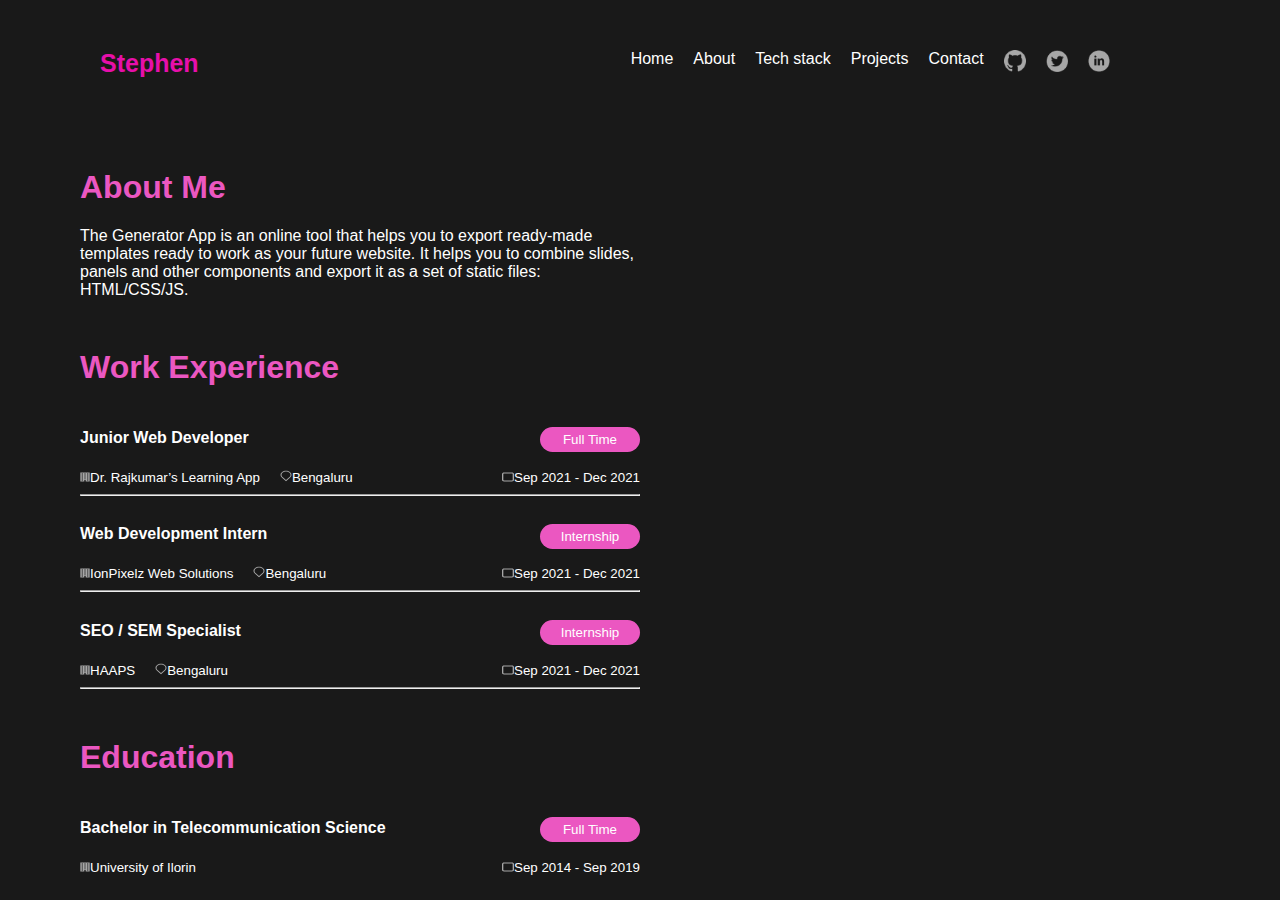
<file: about.html>
<!DOCTYPE html>
<html lang="en">

<head>
    <meta charset="UTF-8">
    <meta http-equiv="X-UA-Compatible" content="IE=edge">
    <meta name="viewport" content="width=device-width, initial-scale=1.0">
    <title>My Portfolio</title>
    <link rel="stylesheet" href="style.css">
</head>

<body>

    <header>
        <a href="#home">
            <h2>Stephen</h2>
        </a>

        <nav>
            <ul>
                <li><a href="index.html">Home</a></li>
                <li><a href="about.html">About</a></li>
                <li><a href="tech.html">Tech stack</a></li>
                <li><a href="project.html">Projects</a></li>
                <li><a href="contact.html">Contact</a></li>
                <li><a href="#contact"><img src="image/git.png" alt=""></a></li>
                <li><a href="#contact"><img src="image/Twitter.png" alt=""></a></li>
                <li><a href="#contact"><img src="image/in.png" alt=""></a></li>
            </ul>
        </nav>


    </header>

    <section class="about">

        <h1>About Me</h1>
        <p>The Generator App is an online tool that helps you to export ready-made templates ready to work as your
            future website. It helps you to combine slides, panels and other components and export it as a set of static
            files: HTML/CSS/JS.</p>


        <h1>Work Experience</h1>
        <div class="duration">
            <h4>Junior Web Developer</h4>
            <button>Full Time</button>
        </div>

        <div class="icon-container">
            <div class="icon-container-left">
                <a href=""><button><img src="image/link3.svg" alt=""><span>Dr. Rajkumar’s Learning
                            App</span></button></a>
                <a href=""><button><img src="image/link4.svg" alt=""><span>Bengaluru</span></button></a>
            </div>
            <div class="icon-container-right">
                <a href=""><button><img src="image/link5.svg" alt=""><span>Sep 2021 - Dec 2021</span></button></a>

            </div>
        </div>

        <hr>

        <div class="duration">
            <h4>Web Development Intern</h4>
            <button>Internship</button>
        </div>

        <div class="icon-container">
            <div class="icon-container-left">
                <a href=""><button><img src="image/link3.svg" alt=""><span>IonPixelz Web Solutions</span></button></a>
                <a href=""><button><img src="image/link4.svg" alt=""><span>Bengaluru</span></button></a>
            </div>
            <div class="icon-container-right">
                <a href=""><button><img src="image/link5.svg" alt=""><span>Sep 2021 - Dec 2021</span></button></a>

            </div>
        </div>

        <hr>

        <div class="duration">
            <h4>SEO / SEM Specialist</h4>
            <button>Internship</button>
        </div>

        <div class="icon-container">
            <div class="icon-container-left">
                <a href=""><button><img src="image/link3.svg" alt=""><span>HAAPS</span></button></a>
                <a href=""><button><img src="image/link4.svg" alt=""><span>Bengaluru</span></button></a>
            </div>
            <div class="icon-container-right">
                <a href=""><button><img src="image/link5.svg" alt=""><span>Sep 2021 - Dec 2021</span></button></a>

            </div>
        </div>

        <hr>


        <h1>Education</h1>

        <div class="duration">
            <h4>Bachelor in Telecommunication Science</h4>
            <button>Full Time</button>
        </div>


        <div class="icon-container">
            <div class="icon-container-left">
                <a href=""><button><img src="image/link3.svg" alt=""><span>University of Ilorin</span></button></a>

            </div>
            <div class="icon-container-right">
                <a href=""><button><img src="image/link5.svg" alt=""><span>Sep 2014 - Sep 2019</span></button></a>

            </div>
        </div>
    </section>
</body>

</html>
</file>
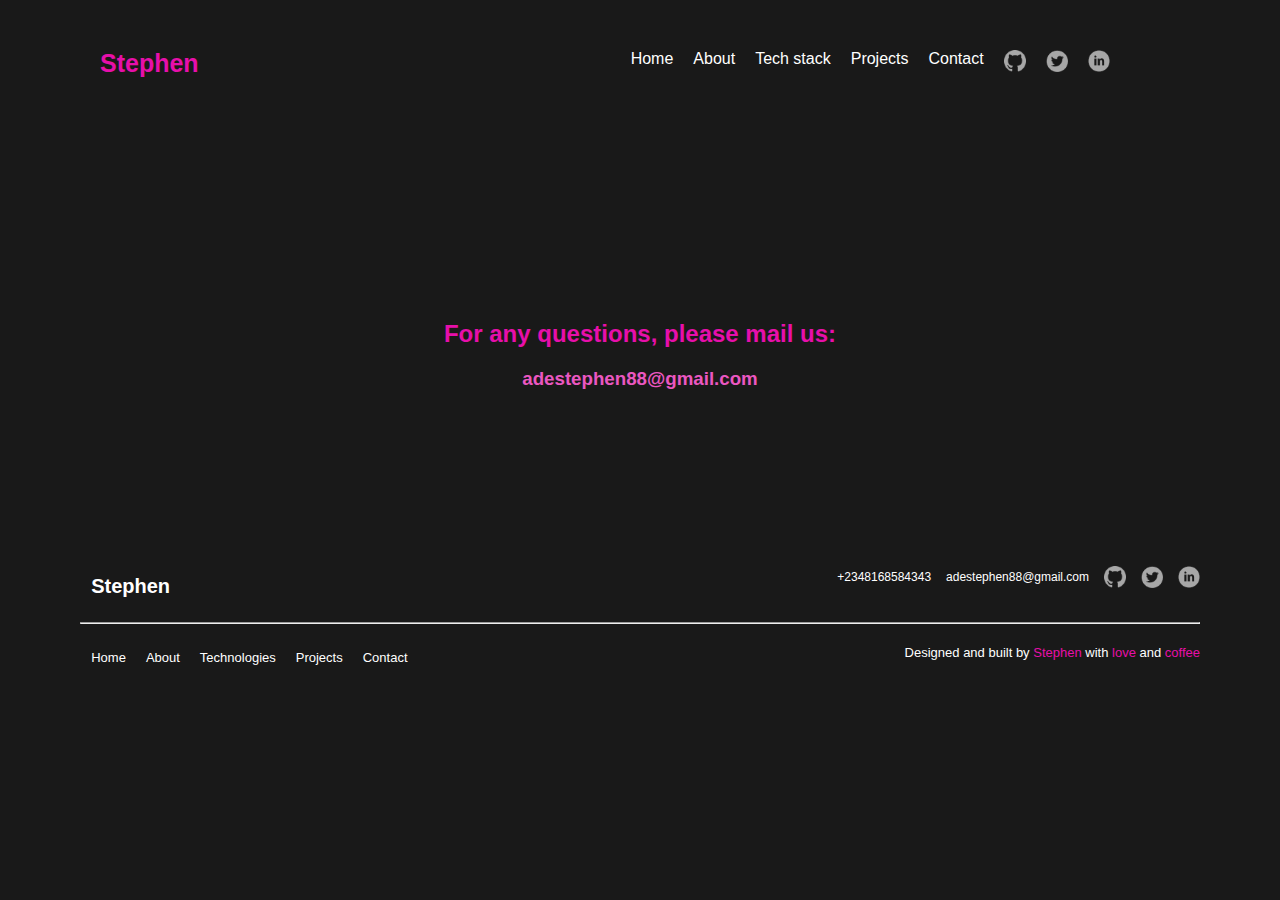
<file: contact.html>
<!DOCTYPE html>
<html lang="en">

<head>
    <meta charset="UTF-8">
    <meta http-equiv="X-UA-Compatible" content="IE=edge">
    <meta name="viewport" content="width=device-width, initial-scale=1.0">
    <title>My Portfolio</title>
    <link rel="stylesheet" href="style.css">
</head>

<body>
    <header>
        <a href="#home">
            <h2>Stephen</h2>
        </a>

        <nav>
            <ul>
                <li><a href="index.html">Home</a></li>
                <li><a href="about.html">About</a></li>
                <li><a href="tech.html">Tech stack</a></li>
                <li><a href="project.html">Projects</a></li>
                <li><a href="contact.html">Contact</a></li>
                <li><a href="#contact"><img src="image/git.png" alt=""></a></li>
                <li><a href="#contact"><img src="image/Twitter.png" alt=""></a></li>
                <li><a href="#contact"><img src="image/in.png" alt=""></a></li>
            </ul>
        </nav>


    </header>

    <div class="contact">
        <h2>For any questions, please mail us:</h2>
        <h3>adestephen88@gmail.com</h3>

    </div>

    <section class="end">
        <h2>Stephen</h2>

        <div class="contact-end">
            <p>+2348168584343</p>
            <p>adestephen88@gmail.com</p>

            <img src="image/git.png" alt="">
            <img src="image/Twitter.png" alt="">
            <img src="image/in.png" alt="">
        </div>
    </section>

    <hr>

    <footer>
        <ul>
            <li><a href="#home">Home</a></li>
            <li><a href="#about">About</a></li>
            <li><a href="#tech stack">Technologies</a></li>
            <li><a href="#projects">Projects</a></li>
            <li><a href="#contact">Contact</a></li>
        </ul>

        <p>Designed and built by <span>Stephen </span> with <span>love</span> and <span>coffee</span></p>
    </footer>
</body>

</html>
</file>
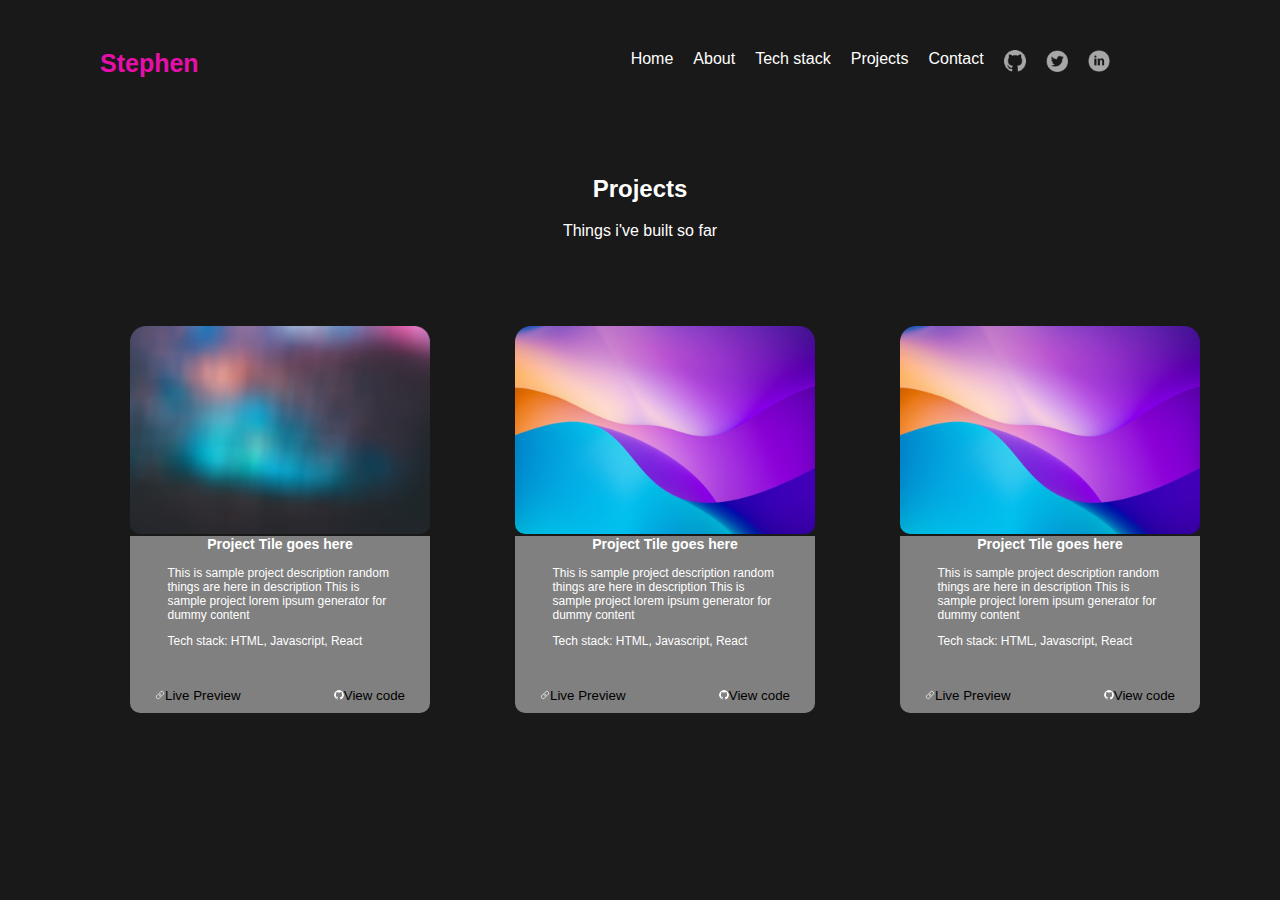
<file: project.html>
<!DOCTYPE html>
<html lang="en">

<head>
    <meta charset="UTF-8">
    <meta http-equiv="X-UA-Compatible" content="IE=edge">
    <meta name="viewport" content="width=device-width, initial-scale=1.0">
    <title>My Portfolio</title>
    <link rel="stylesheet" href="style.css">

</head>

<body>
    <header>
        <a href="#home">
            <h2>Stephen</h2>
        </a>

        <nav>
            <ul>
                <li><a href="index.html">Home</a></li>
                <li><a href="about.html">About</a></li>
                <li><a href="tech.html">Tech stack</a></li>
                <li><a href="project.html">Projects</a></li>
                <li><a href="contact.html">Contact</a></li>
                <li><a href="#contact"><img src="image/git.png" alt=""></a></li>
                <li><a href="#contact"><img src="image/Twitter.png" alt=""></a></li>
                <li><a href="#contact"><img src="image/in.png" alt=""></a></li>
            </ul>
        </nav>


    </header>

    <section class="project">

        <h2>Projects</h2>
        <p>Things i've built so far</p>

        <div class="row">
            <div class="project-col">
                <img src="image/Rec (1).png">
                <form>
                    <h3>Project Tile goes here</h3>

                    <div class="paragraph">
                        <p>This is sample project description random things are here in description This is
                            sample
                            project
                            lorem ipsum generator for dummy content</p>

                        <p>Tech stack: HTML, Javascript, React</p>
                    </div>
                    <div class="button-container">
                        <a href=""><button><img src="image/link.svg" alt=""><span>Live Preview</span></button></a>
                        <a href=""><button><img src="image/link2.svg" alt=""><span>View code</span></button></a>
                    </div>
                </form>
            </div>

            <div class="project-col">
                <img src="image/Rec (2).png">
                <form>
                    <h3>Project Tile goes here</h3>

                    <div class="paragraph">
                        <p>This is sample project description random things are here in description This is
                            sample
                            project
                            lorem ipsum generator for dummy content</p>
                        <p>Tech stack: HTML, Javascript, React</p>
                    </div>
                    <div class="button-container">
                        <a href=""><button><img src="image/link.svg" alt=""><span>Live Preview</span></button></a>
                        <a href=""><button><img src="image/link2.svg" alt=""><span>View code</span></button></a>
                    </div>
                </form>

            </div>

            <div class="project-col">
                <img src="image/Rec (2).png">
                <form>
                    <h3>Project Tile goes here</h3>

                    <div class="paragraph">
                        <p>This is sample project description random things are here in description This is
                            sample
                            project
                            lorem ipsum generator for dummy content</p>
                        <p>Tech stack: HTML, Javascript, React</p>
                    </div>
                    <div class="button-container">
                        <a href=""><button><img src="image/link.svg" alt=""><span>Live Preview</span></button></a>
                        <a href=""><button><img src="image/link2.svg" alt=""><span>View code</span></button></a>
                    </div>
                </form>

            </div>



        </div>

    </section>


</body>

</html>
</file>
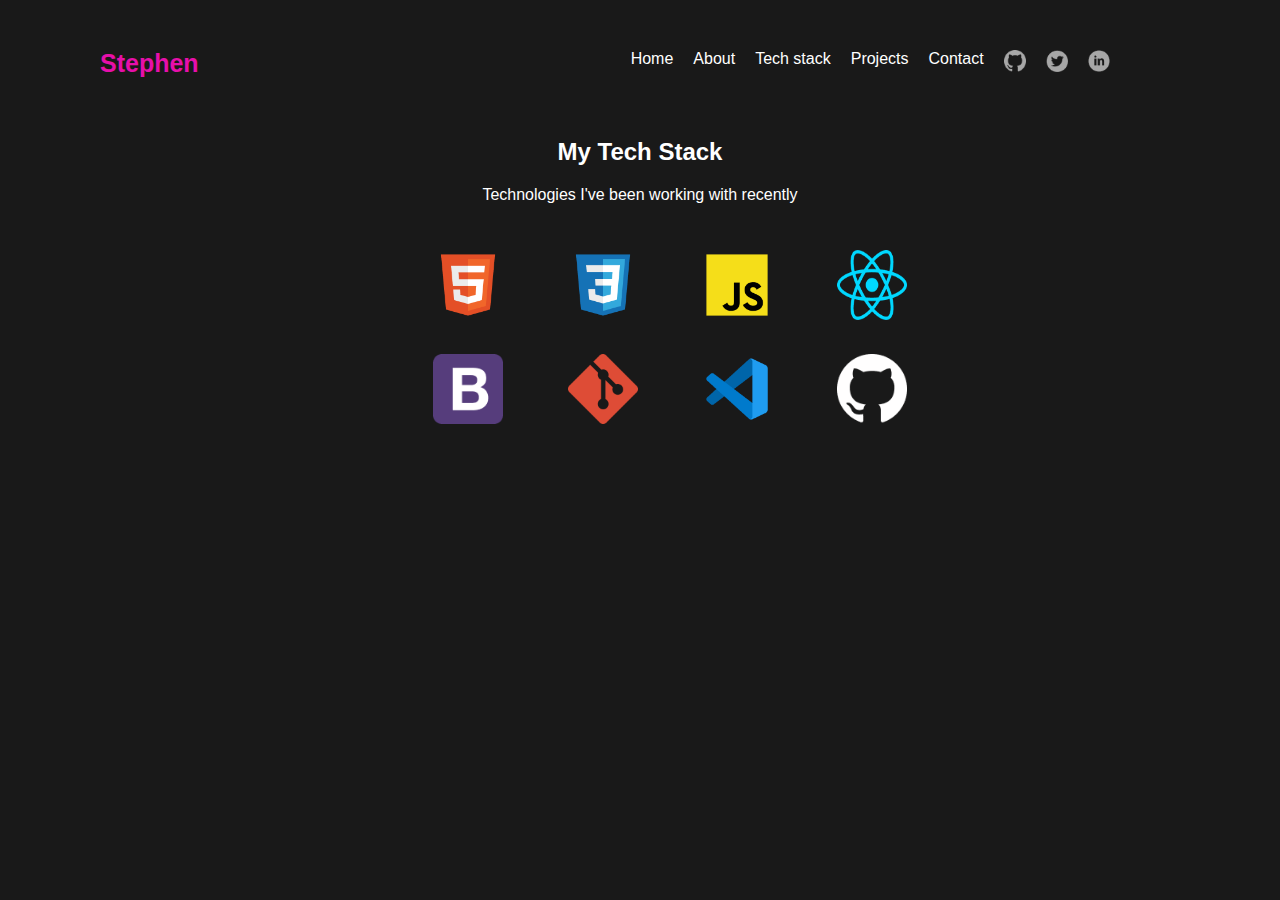
<file: tech.html>
<!DOCTYPE html>
<html lang="en">

<head>
    <meta charset="UTF-8">
    <meta http-equiv="X-UA-Compatible" content="IE=edge">
    <meta name="viewport" content="width=device-width, initial-scale=1.0">
    <title>My Portfolio</title>
    <link rel="stylesheet" href="style.css">
</head>

<body>
    <header>
        <a href="#home">
            <h2>Stephen</h2>
        </a>

        <nav>
            <ul>
                <li><a href="index.html">Home</a></li>
                <li><a href="about.html">About</a></li>
                <li><a href="tech.html">Tech stack</a></li>
                <li><a href="project.html">Projects</a></li>
                <li><a href="contact.html">Contact</a></li>
                <li><a href="#contact"><img src="image/git.png" alt=""></a></li>
                <li><a href="#contact"><img src="image/Twitter.png" alt=""></a></li>
                <li><a href="#contact"><img src="image/in.png" alt=""></a></li>
            </ul>
        </nav>


    </header>


    <secion class="stack">
        <h2>My Tech Stack</h2>
        <p>Technologies I've been working with recently</p>

        <div class="icons">
            <img src="image/html.png" alt="">
            <img src="image/css.png" alt="">
            <img src="image/js.png" alt="">
            <img src="image/React.png" alt="">

            <br>

            <img src="image/bs.png" alt="">
            <img src="image/Gitb.png" alt="">
            <img src="image/vscode.png" alt="">
            <img src="image/github.png" alt="">
        </div>

    </secion>

</body>

</html>
</file>
<file: style.css>
* {
  box-sizing: border-box;
  padding: 0;
}

body {
  font-family: "Montserrat", sans-serif;
  margin-left: 80px;
  margin-right: 80px;
  background-color: #191919;
}

/*----- header ------*/
header {
  display: flex;
  flex-direction: row;
  align-items: center;
  font-weight: 5px;
  color: #fff;
  padding: 20px;
}
header a {
  text-decoration: none;
}

header h2 {
  font-size: 25px;
  font-family: "Montserrat", sans-serif;
  color: rgba(231, 15, 170, 1);
}

/* ------ navigation bar ------*/
nav {
  display: flex;
  justify-content: space-between;
  align-items: center;
  margin-left: 40%;
}

nav ul {
  display: flex;
  list-style-type: none;
}

nav ul li {
  margin-right: 20px;
}

nav ul li a {
  color: #fff;
  text-decoration: none;
}

nav ul li a:hover {
  text-decoration: underline rgba(231, 15, 170, 1) 2px;
  transition: 1.2s;
}

nav ul li a img {
  width: 22px;
  height: 22px;
}

/* ------- main content -------*/
main {
  padding: 20px;
}

/*------- Style the sections ------*/
#home {
  display: flex;
  flex-direction: row;
}

#home .text-container {
  width: 50%;
}

#home .text-container h2 span {
  color: rgba(231, 15, 170, 1);
}

#home .image-container {
  width: 50%;
}

#home .image-container img {
  width: 200px;
  height: 200px;
  border-radius: 50%;
  margin-left: 35%;
  border-color: rgba(231, 15, 170, 1);
  border-style: double;
}

#home h2 {
  margin-bottom: 10px;
  color: #fff;
}

/*------- Tech Stack -------*/
.stack {
  text-align: center;
  color: #fff;
  margin-top: 10%;
}

.icons img {
  justify-content: space-between;
  width: 70px;
  height: 70px;
  margin-top: 30px;
  margin-left: 60px;
}

/* ------Project------ */
.project {
  text-align: center;
  justify-content: center;
  margin-top: 5%;
  margin-bottom: 10%;
}

.project h2 {
  text-align: center;
  color: #fff;
}

.project p {
  color: #fff;
}

.row {
  margin-top: 5%;
  display: flex;
  justify-content: space-between;
}
.project-col {
  text-align: center;
  color: #fff;
  font-size: 12px;
  width: 300px;

  margin-left: 50px;
}
.project-col img {
  width: 100%;
  margin-top: 30px;

  border-radius: 10px;
}

.project-col p {
  text-align: left;
  background-color: grey;
}

.project-col .paragraph {
  width: 90%;
  margin-left: auto;
  margin-right: auto;
}

.project-col h3 {
  text-align: center;
  background-color: grey;
}

.project-col form {
  padding: 0 25px;
  background-color: grey;
  margin-top: -15px;
  width: 100%;
  border-bottom-left-radius: 10px;
  border-bottom-right-radius: 10px;
}

.project-col .button-container {
  display: flex;
  justify-content: space-between;
  background-color: grey;
  padding-bottom: 10px;
}

.button-container img {
  width: 10px;
  height: 10px;
}
.button-container button {
  background: none;
  border: none;
  background-color: grey;
}

.button-container span {
  cursor: pointer;
}

/*----------- About -----------*/

.about {
  width: 50%;
  color: #fff;
}

.about h1 {
  color: rgb(235, 87, 193);
  margin-top: 50px;
}

.about .duration {
  display: flex;
  justify-content: space-between;
}

.about .duration button {
  width: 100px;
  height: 25px;
  border-radius: 30px;
  border: none;
  background-color: rgb(235, 87, 193);
  color: #fff;
  margin-top: 20px;
}

.about .icon-container {
  display: flex;
  flex-direction: row;
  justify-content: space-between;
  cursor: pointer;
}

.about .icon-container-left {
  display: flex;
  justify-content: space-between;
}

.about .icon-container-left button {
  background: none;
  border: none;
  margin-right: 20px;
}

.about .icon-container-left button span {
  color: #fff;
}

.about .icon-container-right button {
  background: none;
  border: none;
}

.about .icon-container-right button span {
  color: #fff;
}

/*--------- Contact page ----------*/
.contact h2 {
  color: rgba(231, 15, 170, 1);
  text-align: center;
  margin-top: 18%;
}

.contact h3 {
  color: rgb(235, 87, 193);
  text-align: center;
}

.end {
  justify-content: space-between;
  display: flex;
  margin-left: 1%;
  margin-top: 15%;
}

.end h2 {
  color: #fff;
  font-size: 20px;
}

.contact-end {
  justify-content: space-between;
  display: flex;
  margin-left: 10px;
}

.contact-end p {
  color: #fff;
  margin-left: 15px;
  font-size: 12px;
}

.contact-end img {
  width: 22px;
  height: 22px;
  margin-left: 15px;
  margin-top: 8px;
}

/*-------- footer ------*/
footer {
  display: flex;
  justify-content: space-between;

  margin-left: 1%;
}

footer ul {
  display: flex;
  list-style-type: none;
}

footer ul li {
  margin-right: 20px;
}

footer ul li a {
  color: #fff;
  text-decoration: none;
  font-size: 13px;
}

footer ul li a:hover {
  text-decoration: underline rgba(231, 15, 170, 1) 2px;
  transition: 1.2s;
}

footer p {
  color: #fff;
  font-size: 13px;
}

footer p span {
  color: rgba(231, 15, 170, 1);
}
</file>
